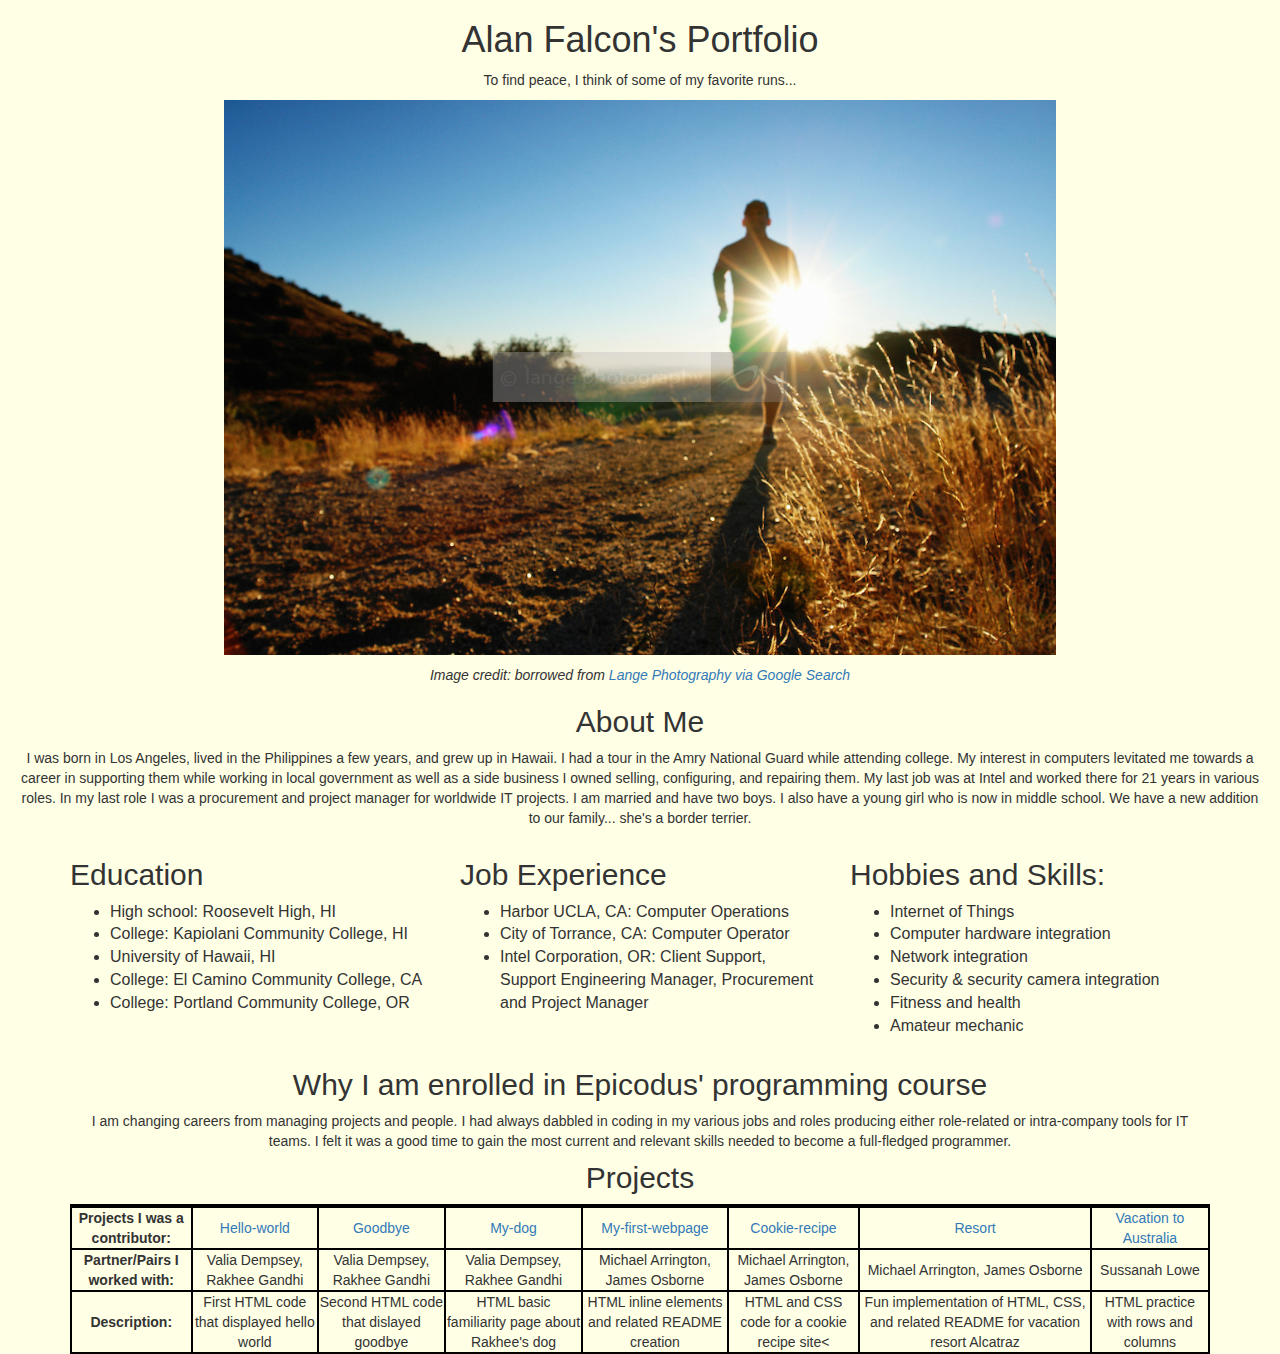
<file: index.html>
<!DOCTYPE html>
<html>
<head>
  <title>Portfolio</title>
  <link rel="stylesheet" href="https://maxcdn.bootstrapcdn.com/bootstrap/3.3.7/css/bootstrap.min.css" integrity="sha384-BVYiiSIFeK1dGmJRAkycuHAHRg32OmUcww7on3RYdg4Va+PmSTsz/K68vbdEjh4u" crossorigin="anonymous">
  <!--div class="container"-->
    <!--div class="jumbotron"-->
  <link href="css/styles.css" rel="stylesheet" type="text/css">
  <!--/div-->
    <!--/div-->
  <body>
  <h1 class="head">Alan Falcon's Portfolio</h1>
  <p class="myline">To find peace, I think of some of my favorite runs...</p>
  <p class="runner"><img src="img/runner1.jpg" alt="runner"></p>
  <p class="credit">Image credit: borrowed from <a href="http://lange-photography.photoshelter.com/image/I0000XwX2vQwajLQ">Lange Photography via Google Search</a></p>
  </head>
  <h2 class="aboutme">About Me</h2>
  <p, class="col-md-12">I was born in Los Angeles, lived in the Philippines a few years, and grew up in Hawaii. I had a tour in the Amry National Guard while attending college. My interest in computers levitated me towards a career in supporting them while working in local government as well as a side business I owned selling, configuring, and repairing them. My last job was at Intel and worked there for 21 years in various roles. In my last role I was a procurement and project manager for worldwide IT projects. I am married and have two boys. I also have a young girl who is now in middle school. We have a new addition to our family... she's a border terrier.</p>
  <div class="container">
    <div class="row">
        <div class="col-md-4">
          <div class="panel-title"><h2>Education</h2>
        <ul>
          <li>High school:  Roosevelt High, HI</li>
          <li>College:  Kapiolani Community College, HI</li>
          <li>University of Hawaii, HI</li>
          <li>College:  El Camino Community College, CA</li>
          <li>College:  Portland Community College, OR</li>
        </ul>
        </div>
        </div>
        <div class="col-md-4">
        <div class="panel-title"><h2>Job Experience</h2>
        <ul>
          <li>Harbor UCLA, CA: Computer Operations</li>
          <li>City of Torrance, CA: Computer Operator</li>
          <li>Intel Corporation, OR: Client Support, Support Engineering Manager, Procurement and Project Manager</li>
        </ul>
        </div>
        </div>
        <div class="col-md-4">
        <div class="panel-title"><h2>Hobbies and Skills:</h2>
        <ul>
          <li>Internet of Things</li>
          <li>Computer hardware integration</li>
          <li>Network integration</li>
          <li>Security & security camera integration</li>
          <li>Fitness and health</li>
          <li>Amateur mechanic</li>
        </ul>
        </div>
        </div>
  </div>
  <div class="why">
  <h2>Why I am enrolled in Epicodus' programming course</h2>
  <p, class="col-md-12">I am changing careers from managing projects and people. I had always dabbled in coding in my various jobs and roles producing either role-related or intra-company tools for IT teams. I felt it was a good time to gain the most current and relevant skills needed to become a full-fledged programmer.</p>
  </div>
  <h2>Projects</h2>
  <table style="width:100%">
    <tr>
      <th></th>
    </tr>
    <tr>
      <td class="rheader">Projects I was a contributor:</td>
      <td><a href="https://github.com/falconswoosh/hello-world">Hello-world</a></td>
      <td><a href="https://github.com/falconswoosh/goodbye">Goodbye</a></td>
      <td><a href="https://github.com/falconswoosh/my-dog">My-dog</a></td>
      <td><a href="https://github.com/falconswoosh/my-first-webpage">My-first-webpage</a></td>
      <td><a href="https://github.com/falconswoosh/cookie-recipe">Cookie-recipe</a></td>
      <td><a href="https://github.com/falconswoosh/resort">Resort</a></td>
      <td><a>Vacation to Australia</td>
    </tr>
    <tr>
      <td class="rheader">Partner/Pairs I worked with:</td>
      <td>Valia Dempsey, Rakhee Gandhi</td>
      <td>Valia Dempsey, Rakhee Gandhi</td>
      <td>Valia Dempsey, Rakhee Gandhi</td>
      <td>Michael Arrington, James Osborne</td>
      <td>Michael Arrington, James Osborne</td>
      <td>Michael Arrington, James Osborne</td>
      <td>Sussanah Lowe</td>
    </tr>
    <tr>
      <td class="rheader">Description:</td>
      <td>First HTML code that displayed hello world</td>
      <td>Second HTML code that dislayed goodbye</td>
      <td>HTML basic familiarity page about Rakhee's dog</td>
      <td>HTML inline elements and related README creation</td>
      <td>HTML and CSS code for a cookie recipe site<</td>
      <td>Fun implementation of HTML, CSS, and related README for vacation resort Alcatraz</td>
      <td>HTML practice with rows and columns</td>
    </tr>
  </div>
  </body>
</html>
</file>
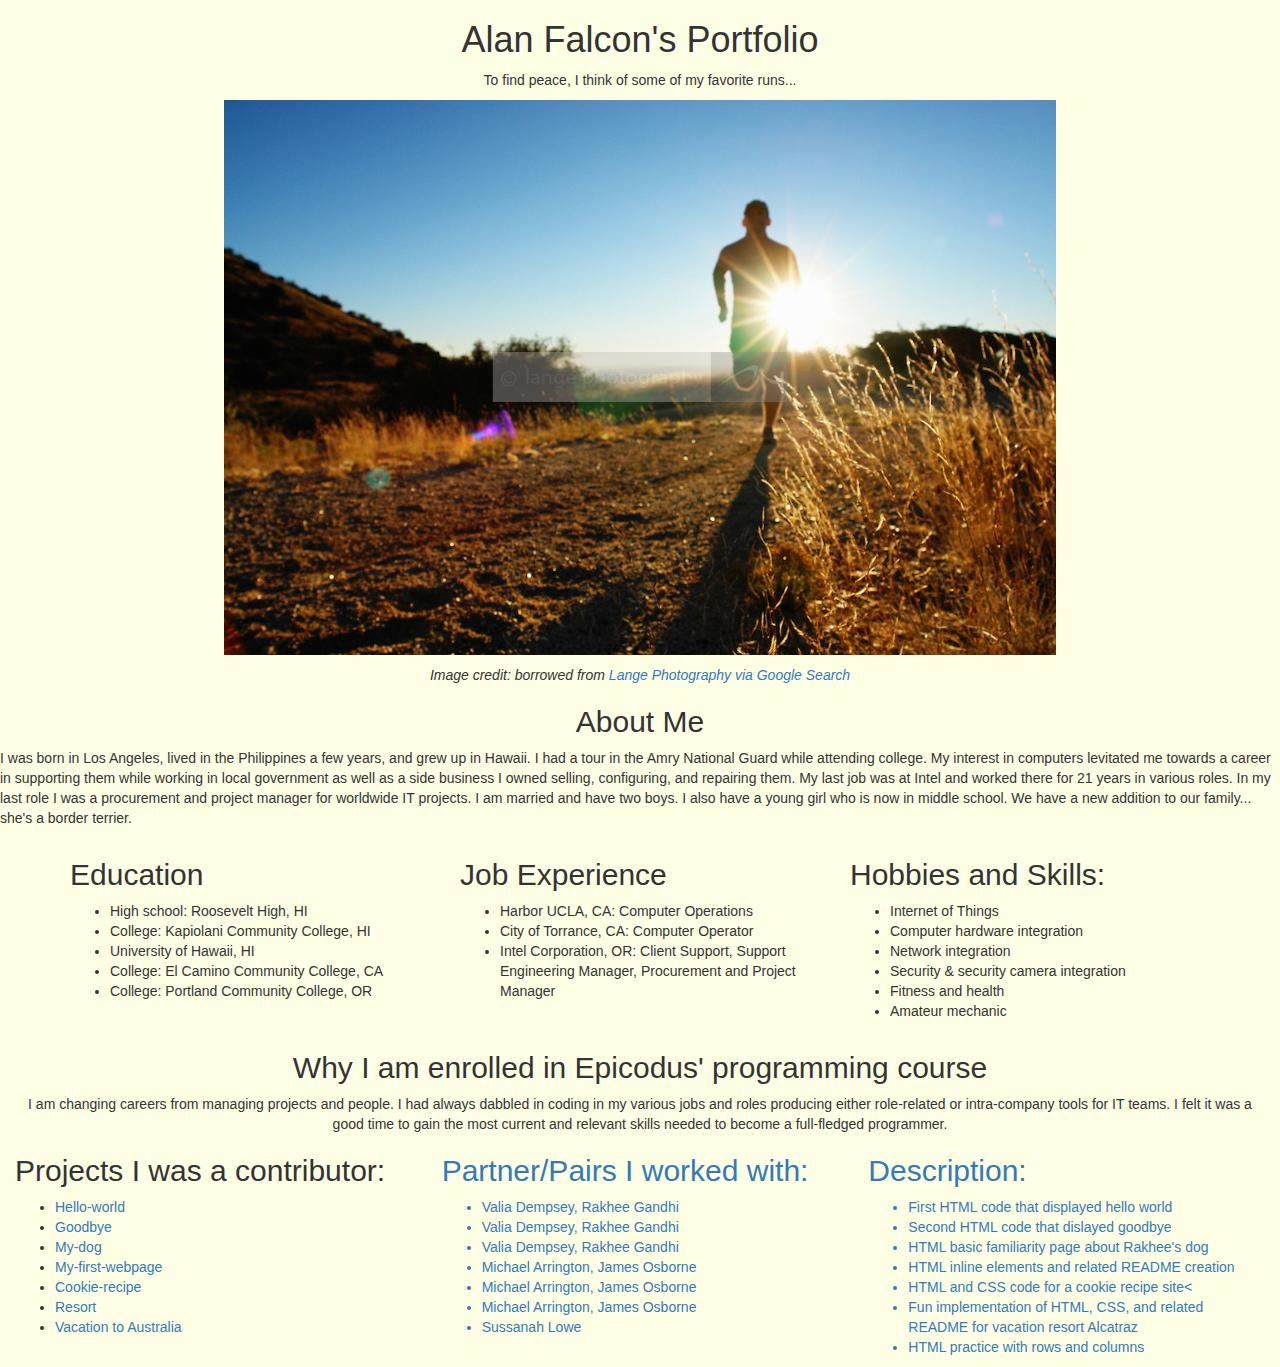
<file: index2.html>
<!DOCTYPE html>
<html>
<head>
  <title>Portfolio</title>
  <link rel="stylesheet" href="https://maxcdn.bootstrapcdn.com/bootstrap/3.3.7/css/bootstrap.min.css" integrity="sha384-BVYiiSIFeK1dGmJRAkycuHAHRg32OmUcww7on3RYdg4Va+PmSTsz/K68vbdEjh4u" crossorigin="anonymous">
  <link href="css/styles.css" rel="stylesheet" type="text/css">
  <body>
  <h1 class="head">Alan Falcon's Portfolio</h1>
  <p class="myline">To find peace, I think of some of my favorite runs...</p>
  <p class="runner"><img src="img/runner1.jpg" alt="runner"></p>
  <p class="credit">Image credit: borrowed from <a href="http://lange-photography.photoshelter.com/image/I0000XwX2vQwajLQ">Lange Photography via Google Search</a></p>
  </head>
  <h2 class="aboutme">About Me</h2>
  <p>I was born in Los Angeles, lived in the Philippines a few years, and grew up in Hawaii. I had a tour in the Amry National Guard while attending college. My interest in computers levitated me towards a career in supporting them while working in local government as well as a side business I owned selling, configuring, and repairing them. My last job was at Intel and worked there for 21 years in various roles. In my last role I was a procurement and project manager for worldwide IT projects. I am married and have two boys. I also have a young girl who is now in middle school. We have a new addition to our family... she's a border terrier.</p>

  <div class="container">
    <div class="row">
        <div class="col-md-4">
        <h2>Education</h2>
        <ul>
          <li>High school:  Roosevelt High, HI</li>
          <li>College:  Kapiolani Community College, HI</li>
          <li>University of Hawaii, HI</li>
          <li>College:  El Camino Community College, CA</li>
          <li>College:  Portland Community College, OR</li>
        </ul>
        </div>
        <div class="col-md-4">
        <h2>Job Experience</h2>
        <ul>
          <li>Harbor UCLA, CA: Computer Operations</li>
          <li>City of Torrance, CA: Computer Operator</li>
          <li>Intel Corporation, OR: Client Support, Support Engineering Manager, Procurement and Project Manager</li>
        </ul>
        </div>
        <div class="col-md-4">
        <h2>Hobbies and Skills:</h2>
        <ul>
          <li>Internet of Things</li>
          <li>Computer hardware integration</li>
          <li>Network integration</li>
          <li>Security & security camera integration</li>
          <li>Fitness and health</li>
          <li>Amateur mechanic</li>
        </ul>
        </div>
    </div>
  </div>
  <div>
  <h2 class="col-md-12">Why I am enrolled in Epicodus' programming course</h2>
  <p, class="col-md-12">I am changing careers from managing projects and people. I had always dabbled in coding in my various jobs and roles producing either role-related or intra-company tools for IT teams. I felt it was a good time to gain the most current and relevant skills needed to become a full-fledged programmer.
  </div>
  <div class="col-md-4">
  <h2>Projects I was a contributor:</h2>
  <ul>
    <li><a href="https://github.com/falconswoosh/hello-world">Hello-world</a></li>
    <li><a href="https://github.com/falconswoosh/goodbye">Goodbye</a></li>
    <li><a href="https://github.com/falconswoosh/my-dog">My-dog</a></li>
    <li><a href="https://github.com/falconswoosh/my-first-webpage">My-first-webpage</a></li>
    <li><a href="https://github.com/falconswoosh/cookie-recipe">Cookie-recipe</a></li>
    <li><a href="https://github.com/falconswoosh/resort">Resort</a></li>
    <li><a>Vacation to Australia</li>
  </ul>
  </div>
  <div class="col-md-4">
  <h2>Partner/Pairs I worked with:</h2>
  <ul>
    <li>Valia Dempsey, Rakhee Gandhi</li>
    <li>Valia Dempsey, Rakhee Gandhi</li>
    <li>Valia Dempsey, Rakhee Gandhi</li>
    <li>Michael Arrington, James Osborne</li>
    <li>Michael Arrington, James Osborne</li>
    <li>Michael Arrington, James Osborne</li>
    <li>Sussanah Lowe</li>
  </ul>
  </div>
  <div class="col-md-4">
  <h2>Description:</h2>
  <ul>
    <li>First HTML code that displayed hello world</li>
    <li>Second HTML code that dislayed goodbye</li>
    <li>HTML basic familiarity page about Rakhee's dog</li>
    <li>HTML inline elements and related README creation</li>
    <li>HTML and CSS code for a cookie recipe site<</li>
    <li>Fun implementation of HTML, CSS, and related README for vacation resort Alcatraz</li>
    <li>HTML practice with rows and columns</li>
  </ul>
  </div>
  </body>
</html>
</file>
<file: css/styles.css>
body {
  background-color: #ffffe6;
  font-family:sans-serif;
}
.head {
  text-align: center;
}
.myline {
  font-family:sans-serif;
  font-size: 4;
  text-align: center;
}
.credit {
  font-size: 1;
  font-style: italic;
  text-align: center;
}
img {
  display: block;
  margin: auto;
  width: 65%;
  border-radius: 2;
}
.aboutme {
  font-family:sans-serif;
  text-align: center;
  margin-left: 10;
  margin-right: 5;
}
.col-md-4 {
  float: left;
  text-align: left;
}
.col-md-12 {
  width: 100%;
  float: left;
  text-align: center;
}
.why {
  text-align: center;
}
table {
    border-collapse: collapse;
}

table, td {
    border: 2px solid black;
}
.rheader {
  font-weight: bold;
  padding-left: 2;
  padding-right: 2;
  padding-top: 2;
  padding-bottom: 2;
}
</file>
